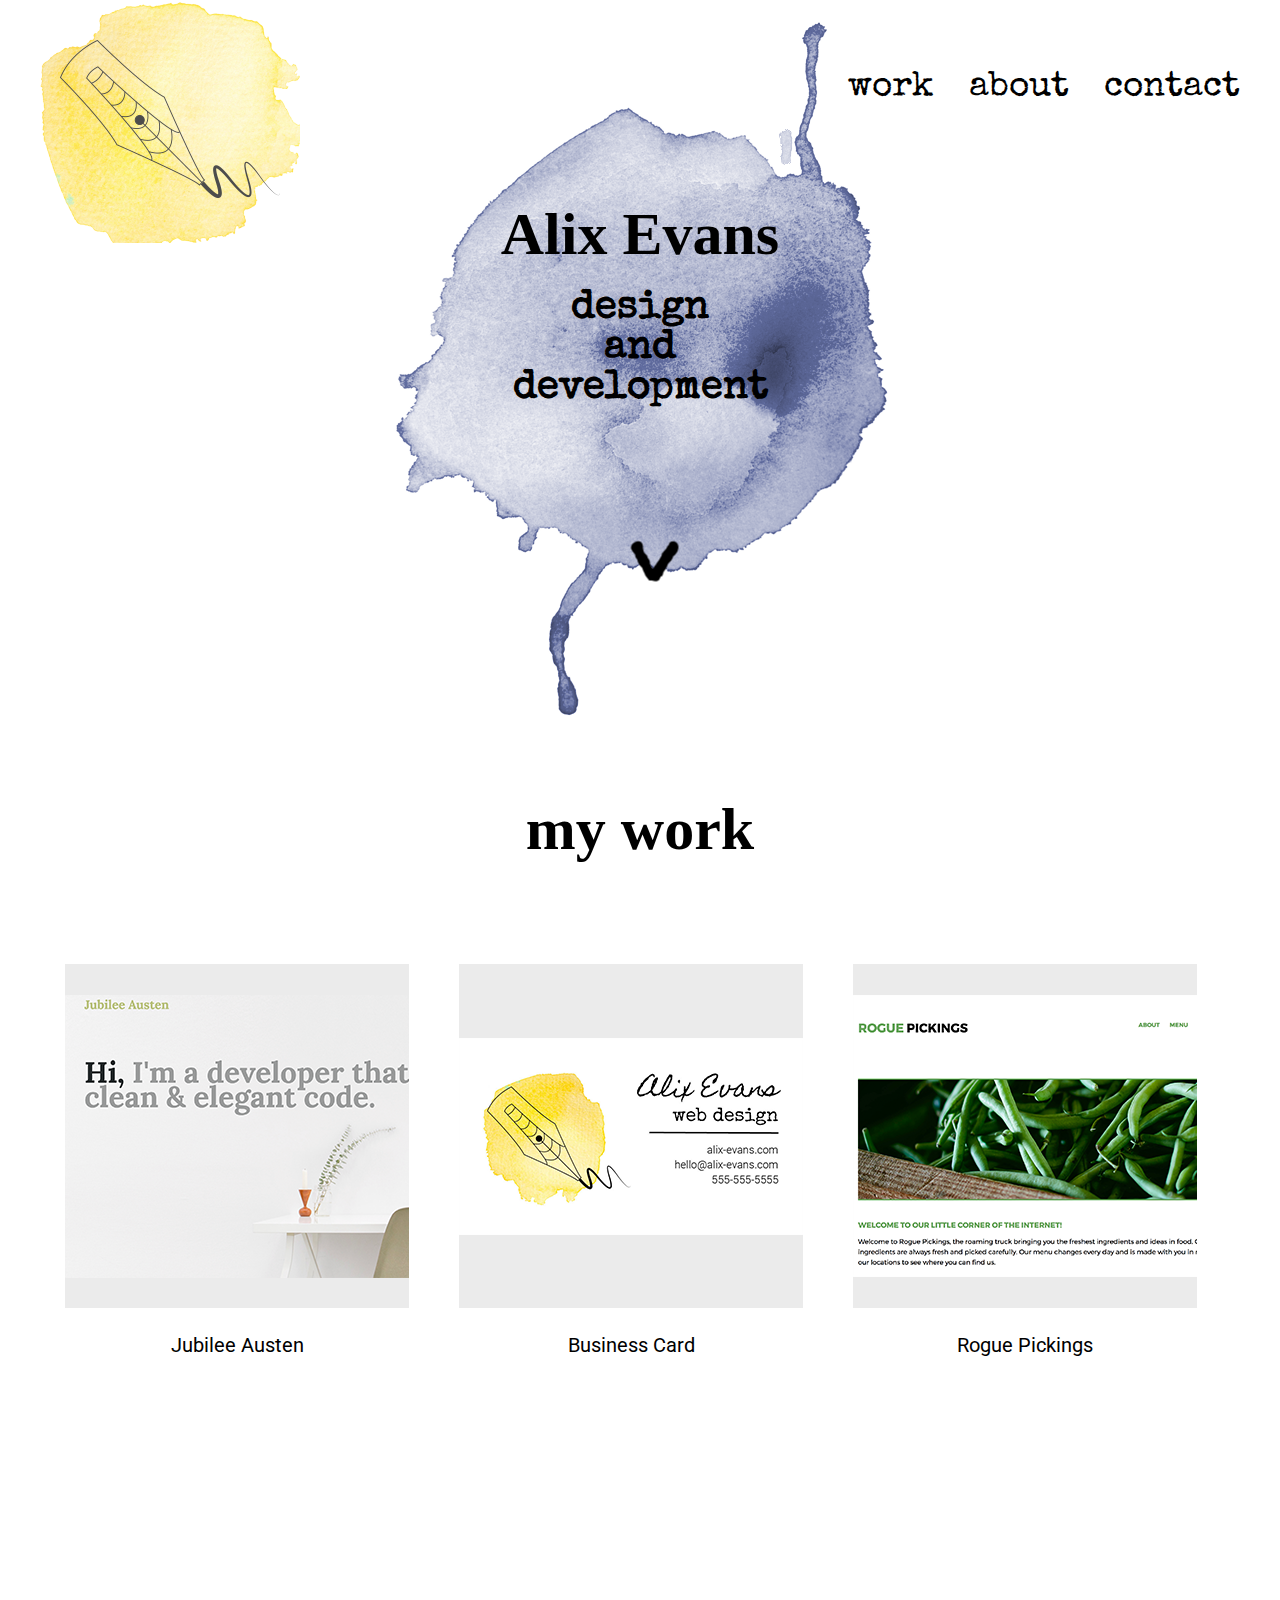
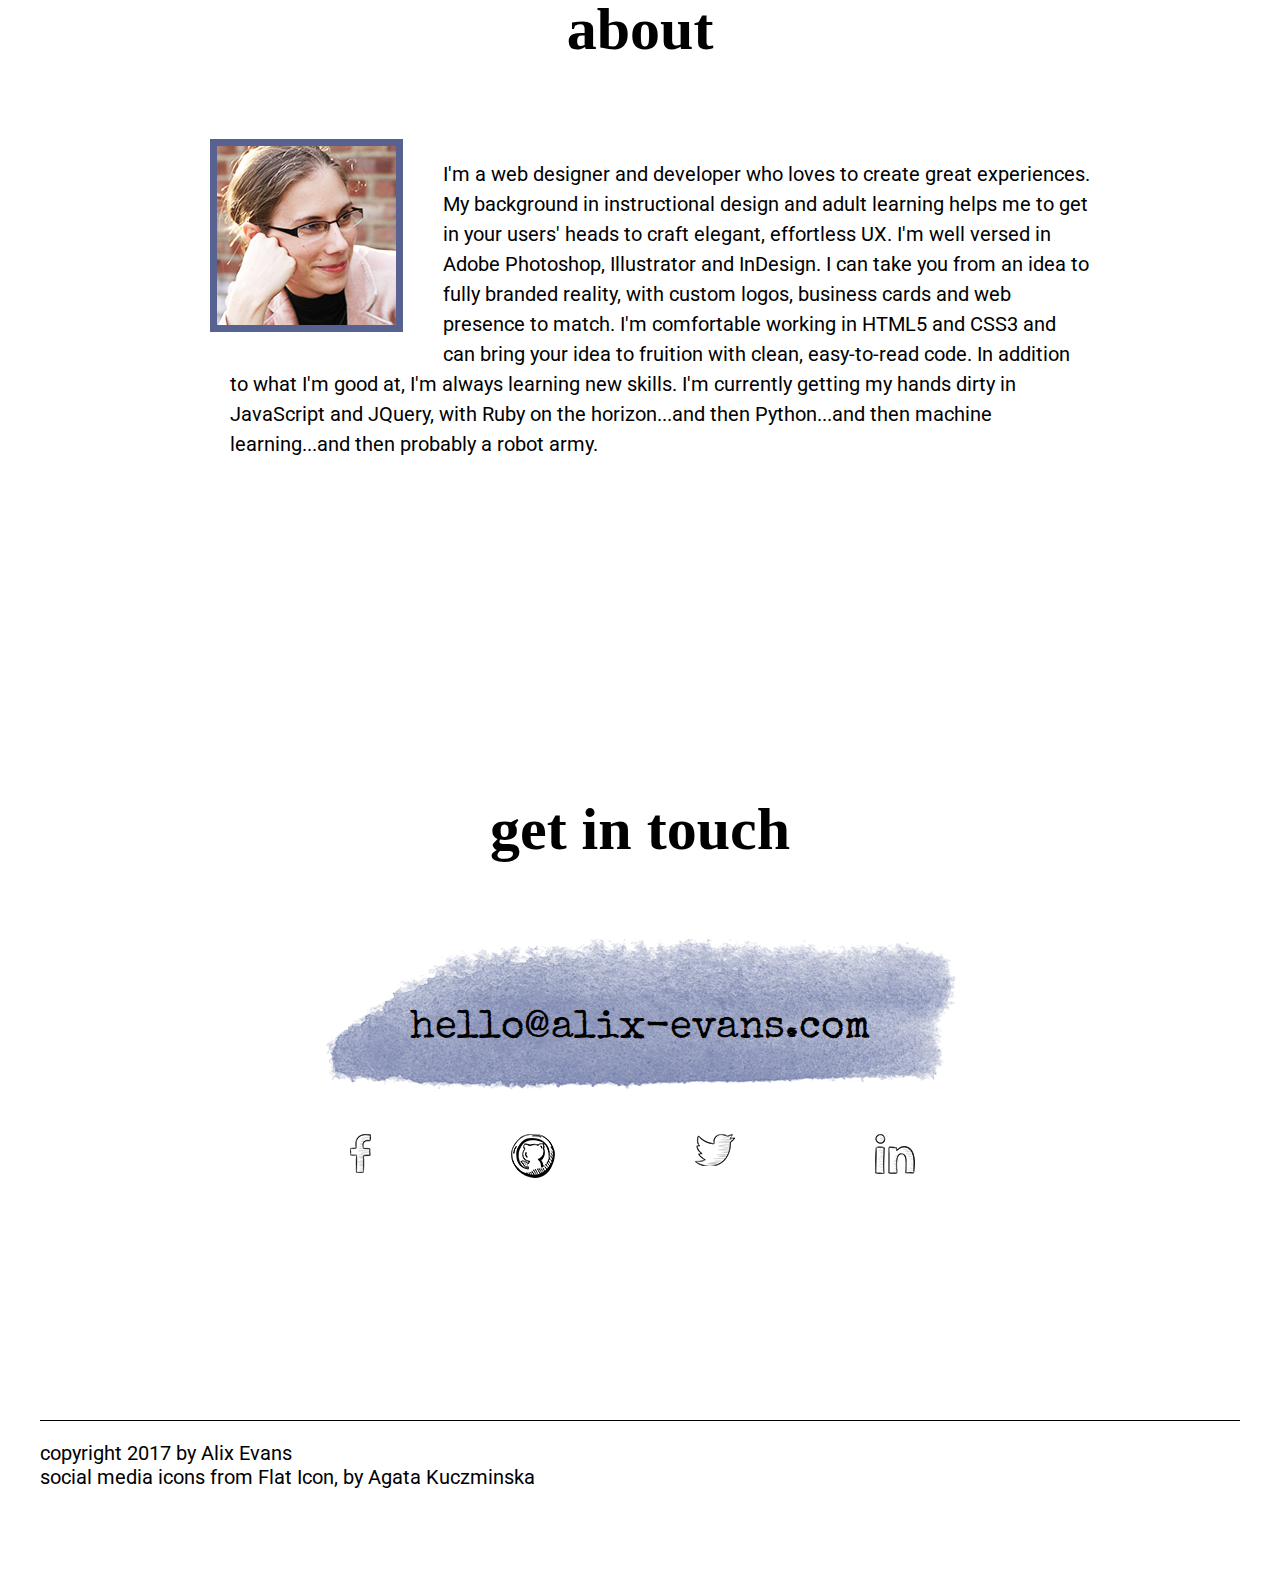
<file: index.html>
<!-- TO DO
	Fix widths of social icons so that full focus splotch shows up -->

<!-- PORTFOLIO MAIN PAGE -->

<!doctype html>
<html>
    <head>
        <title>Alix Evans | Developer</title>
        <link rel="stylesheet" href="css/normalize.css">
        <link rel="stylesheet" href="css/main.css">
        <link href="https://fonts.googleapis.com/css?family=Homemade+Apple|Roboto:300|Special+Elite" rel="stylesheet">
    </head>
    <body>
    	<header> <!-- NAV BAR -->
    		<div id="home-button" class="third-width">
    			<a href="#hero"><img src="img/logo.png" alt="pen logo" /></a>
    		</div>
    		<nav>
    			<ul>
   					<li><a href="#work">work</a></li>
   					<li><a href="#about">about</a></li>
   					<li><a href="#contact">contact</a></li>
   				</ul>
     		</nav>
    	</header>
     	<main>
     		<section id="hero"> <!-- LANDING PAGE -->
					<h1>Alix Evans</h1>
					<h3>design<br>and<br>development</h3>
					<h4><a href="#work">></a></h4> <!-- Rotate 90deg -->
			</section>
			<section id="work">  <!-- WORK  -->
				<h2>my work</h2>
				<div class="third-width project"> <!-- Jubilee -->
					<a href="jubilee-austen/jubilee.html"><img src="img/jubilee-austen.png" alt="screenshot of webpage" />
					<p>Jubilee Austen</p></a>
				</div>
				<div class="third-width project"> <!-- Card -->
					<a href="business-card/business-card.html"><img src="img/business-card.png" alt="business card" />
					<p>Business Card</p></a>
				</div>
				<div class="third-width project"> <!-- Rogue -->
					<a href="rogue-pickings/rogue.html"><img src="img/rogue-pickings.png" alt="screenshot of webpage" />
					<p>Rogue Pickings</p></a>
				</div>
			</section>
			<section id="about"> <!-- ABOUT -->
				<h2>about</h2>
				<div id="headshot">
					<img src="img/headshot.png" alt="headshot">
				</div>
				<div id="bio">
					<p>I'm a web designer and developer who loves to create great experiences.  My background in instructional design and adult learning helps me to get in your users' heads to craft elegant, effortless UX.  I'm well versed in Adobe Photoshop, Illustrator and InDesign.  I can take you from an idea to fully branded reality, with custom logos, business cards and web presence to match.  I'm comfortable working in HTML5 and CSS3 and can bring your idea to fruition with clean, easy-to-read code.  In addition to what I'm good at, I'm always learning new skills.  I'm currently getting my hands dirty in JavaScript and JQuery, with Ruby on the horizon...and then Python...and then machine learning...and then probably a robot army.</p>
				</div>
			</section>
			<section id="contact"> <!-- CONTACT -->
				<h2>get in touch</h2>
				<div id="email">
					<a href="mailto:hello@alix-evans.com" target="_blank">hello@alix-evans.com</a>
				</div>
				<div id="social-media">
					<ul>
						<li><a href="https://www.facebook.com/alixevansdev/" target="_blank"><img src="img/facebook-drawn-logo.png" alt="Facebook button" /></a></li>
						<li><a href="https://github.com/alix-evans" target="_blank"><img src="img/github-drawn-logo.png" alt="Instagram button" /></a></li>
						<li><a href="https://twitter.com/HelloAlix" target="_blank"><img src="img/twitter-drawn-logo.png" alt="Twitter button" /></a></li>
						<li><a href="https://www.linkedin.com/in/alix-evans-1066" target="_blank"><img src="img/linkedin-drawn-logo.png" alt="LinkedIn button" /></a></li>
					</ul>
				</div>
			</section>
			<footer> <!-- CREDITS -->
				<p>copyright 2017 by Alix Evans<br>social media icons from Flat Icon, by Agata Kuczminska</p>
			</footer>
		</main>
    </body>
</html>
</file>
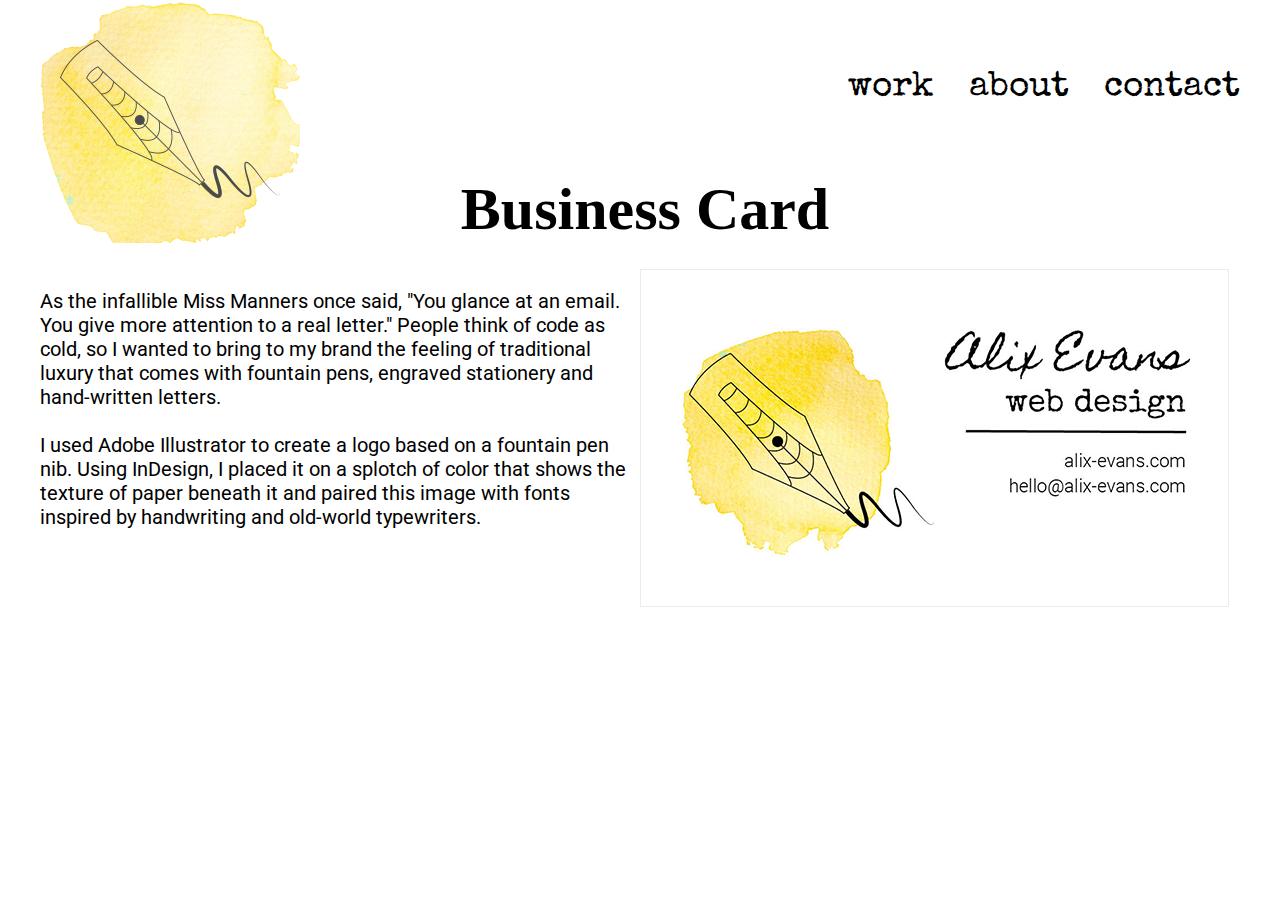
<file: business-card/business-card.html>
<!doctype html>
<html>
    <head>
         <title>Work Sample | Business Card</title>
        <link rel="stylesheet" href="css/normalize.css">
        <link rel="stylesheet" href="css/business-card.css">
        <link href="https://fonts.googleapis.com/css?family=Homemade+Apple|Roboto:300|Special+Elite" rel="stylesheet">
    </head>
    <body>
    	<header> <!-- NAV BAR -->
    		<div id="home-button" class="third-width"> 
    			<a href="../index.html"><img src="../img/logo.png" alt="pen logo" /></a>
    		</div>
    		<nav>
    			<ul>
   					<li><a href="../index.html#work">work</a></li>
   					<li><a href="../index.html#about">about</a></li> 
   					<li><a href="../index.html#contact">contact</a></li>
   				</ul>
     		</nav>
     	</header>
     	<section> <!-- PAGE TITLE -->
     		<h2>Business Card</h2>
     		<div class="half-width">
     			<p>As the infallible Miss Manners once said, "You glance at an email.  You give more attention to a real letter."  People think of code as cold, so I wanted to bring to my brand the feeling of traditional luxury that comes with fountain pens, engraved stationery and hand-written letters.<br><br>I used Adobe Illustrator to create a logo based on a fountain pen nib.  Using InDesign, I placed it on a splotch of color that shows the texture of paper beneath it and paired this image with fonts inspired by handwriting and old-world typewriters.</p>
     		</div>
     		<div class="half-width">
     			<img src="../img/business-card-no-phone.png" alt="business card" />
     		</div>
     	</section>
    </body>
</html>
</file>
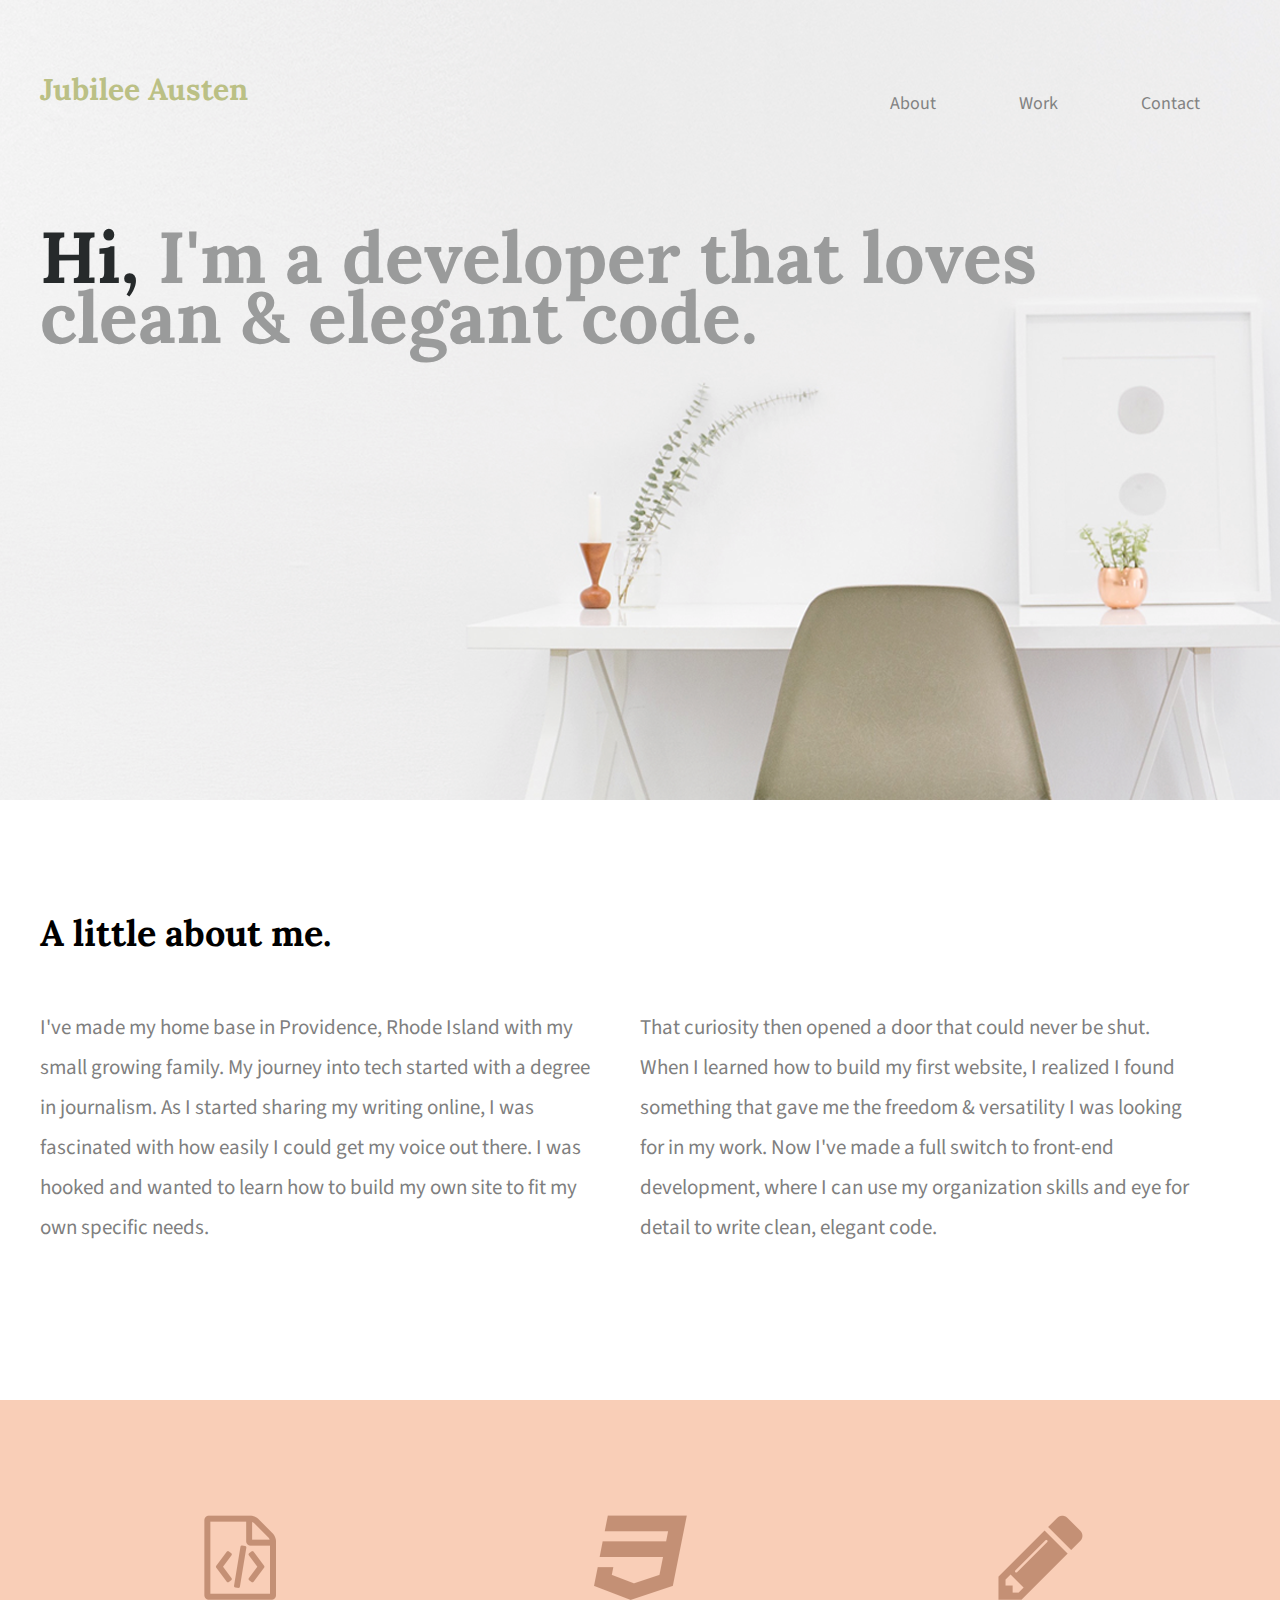
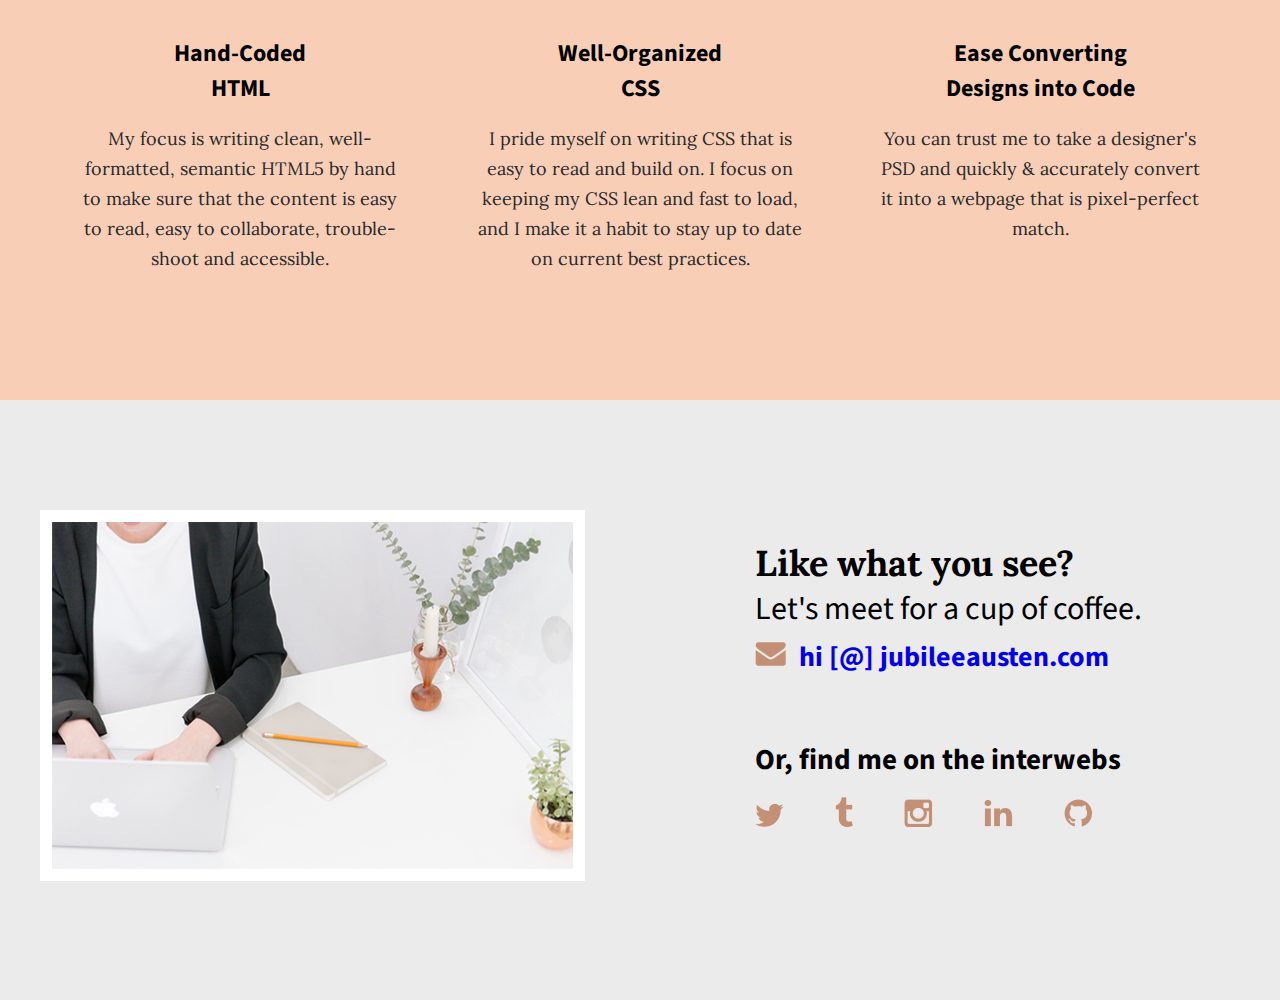
<file: jubilee-austen-site/jubilee-site.html>
<!doctype html>
<html>
   <head>
      <title>Jubilee Austen | Developer</title>
      <link rel="stylesheet" href="css/normalize.css">
      <link rel="stylesheet" href="css/main.css">
      <link href='https://fonts.googleapis.com/css?family=Source+Sans+Pro:400,700' rel='stylesheet' type='text/css'>
      <link href="https://fonts.googleapis.com/css?family=Lora:400,700" rel="stylesheet">
   </head>

<!-- CONTENT -->
   <body>

<!-- HEADER -->
      <header>
      	<div class="full-width">
      	     <div class="half-width">
      		    <h1>Jubilee Austen</h1>
      	     </div>
      	     <div class="half-width">
      		    <nav>
      			<ul>
      			   <li><a href="#about">About</a></li>
      			   <li><a href="#work">Work</a></li>
      			   <li><a href="#contact">Contact</a></li>
                        </ul>
      		    </nav>
      	     </div>
      	     <h2><span>Hi,</span> I'm a developer that loves clean &amp; elegant code.</h2>
            </div>
      </header>
      <main>

            <!-- ABOUT -->
      	<section id="about">
      		<div class="full-width">
      			<h2>A little about me.</h2>
      			<div class="half-width">
      				<p>I've made my home base in Providence, Rhode Island with my small growing family. My journey into tech started with a degree in journalism. As I started sharing my writing online, I was fascinated with how easily I could get my voice out there. I was hooked and wanted to learn how to build my own site to fit my own specific needs.</p>
      			</div>
      			<div class="half-width">
      				<p>That curiosity then opened a door that could never be shut. When I learned how to build my first website, I realized I found something that gave me the freedom &amp; versatility I was looking for in my work. Now I've made a full switch to front-end development, where I can use my organization skills and eye for detail to write clean, elegant code.</p>
      			</div>
      		</div>
      	</section>

            <!-- WORK -->
      	<section id="work">
      		<div class="full-width">
      			<div class="third-width">
      				<img src="img/html-icon.png" alt="HTML icon" />
      				<h3>Hand-Coded HTML</h3>
      				<p>My focus is writing clean, well-formatted, semantic HTML5 by hand to make sure that the content is easy to read, easy to collaborate, trouble-shoot and accessible.</p>
      			</div>
      			<div class="third-width">
      				<img src="img/css-icon.png" alt="CSS icon" />
      				<h3>Well-Organized CSS</h3>
      				<p>I pride myself on writing CSS that is easy to read and build on. I focus on keeping my CSS lean and fast to load, and I make it a habit to stay up to date on current best practices.</p>
      			</div>
      			<div class="third-width">
      				<img src="img/pencil-icon.png" alt="Pencil icon" />
      				<h3>Ease Converting Designs into Code</h3>
      				<p>You can trust me to take a designer's PSD and quickly &amp; accurately convert it into a webpage that is pixel-perfect match.</p>
      			</div>
      		</div>
      	</section>

            <!-- CONTACT -->
      	<footer id="contact">
      		<div class="full-width">
      			<div class="half-width">
                              <img src="img/contact-image.png" alt="person-typing" id="contact-img" />
      			</div>
      			<div class='half-width'>
      				<div id="contact-info">
                                    <h2>Like what you see?</h2>
                                    <h3 id="email-header">Let's meet for a cup of coffee.</h3>
                                    <a href="mailto:hi@jubileeaustin.com"><img src="img/envelope.png" alt="envelope" id="envelope" /></a>
                                    <a href="mailto:hi@jubileeaustin.com" target=_blank>hi [@] jubileeausten.com</a>
                                    <br>
                                    <br>
                                    <h4 id="socialmedia-header">Or, find me on the interwebs</h4>
                                    <ul>
                                          <li><a href="https://twitter.com" target=_blank><img src="img/twitter.png" alt="twitter icon" /></a></li>
                                          <li><a href="https://www.tumblr.com/" target=_blank><img src="img/tumblr.png" alt="tumblr icon" /></a></li>
                                          <li><a href="https://www.instagram.com/" target=_blank><img src="img/instagram.png" alt="instagram icon" /></a></li>
                                          <li><a href="https://www.linkedin.com" target=_blank><img src="img/linkedin.png" alt="linkedin icon" /></a></li>
                                          <li><a href="https://github.com/" target=_blank><img src="img/github.png" alt="github icon" /></a></li>
                                    </ul>
      				</div>
      			</div>
      		</div>
      	</footer>
      </main>
   </body>
</html>
</file>
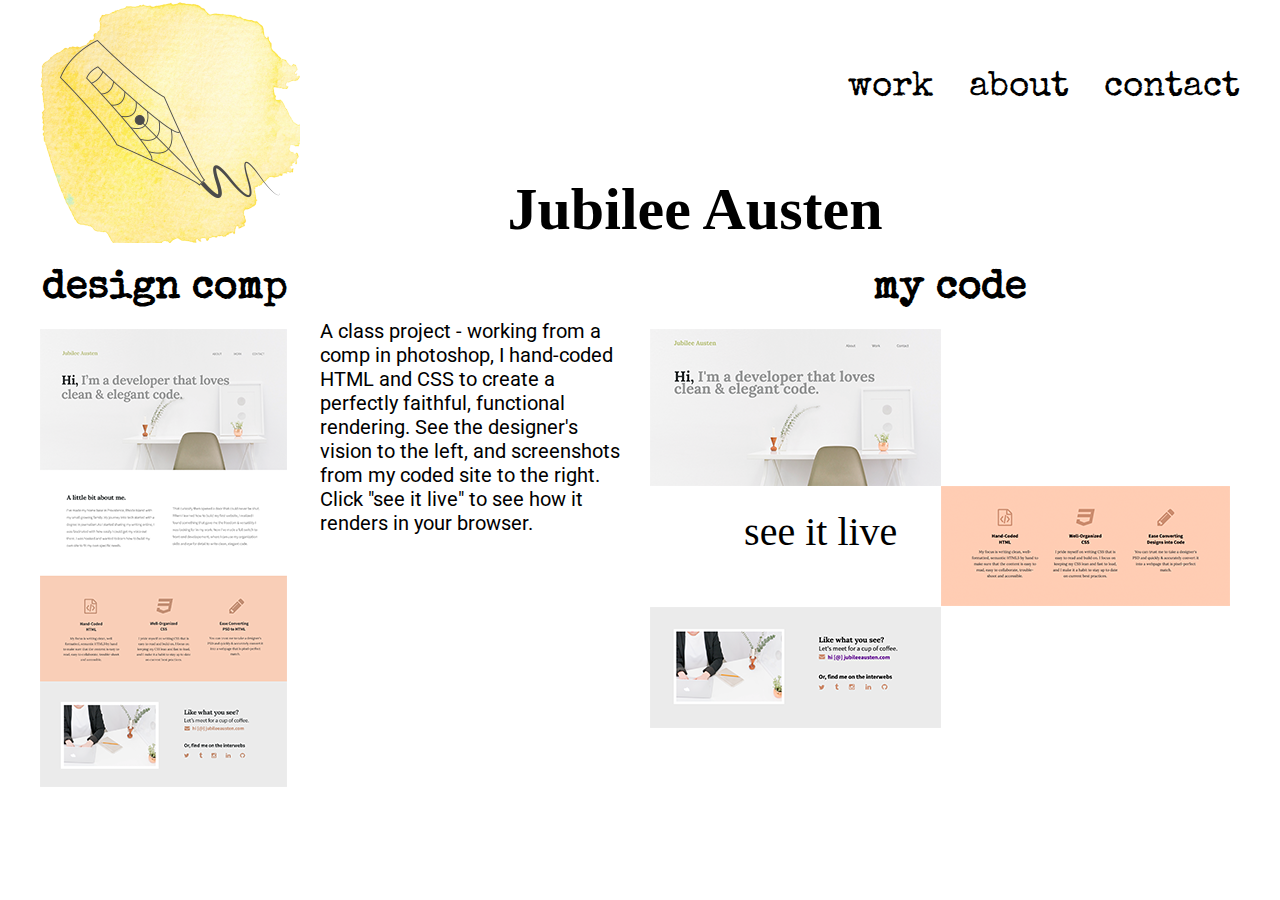
<file: jubilee-austen/jubilee.html>
<!-- JUBILEE AUSTEN WORK SAMPLE -->

<!doctype html>
<html>
    <head>
        <title>Work Sample | Jubilee Austen</title>
        <link rel="stylesheet" href="css/normalize.css">
        <link rel="stylesheet" href="css/jubilee.css">
        <link href="https://fonts.googleapis.com/css?family=Homemade+Apple|Roboto:300|Special+Elite" rel="stylesheet">
    </head>
    <body>
    	<header> <!-- NAV BAR -->
    		<div id="home-button" class="third-width"> 
    			<a href="../index.html"><img src="../img/logo.png" alt="pen logo" /></a>
    		</div>
    		<nav>
    			<ul>
   					<li><a href="../index.html#work">work</a></li>
   					<li><a href="../index.html#about">about</a></li> 
   					<li><a href="../index.html#contact">contact</a></li>
   				</ul>
     		</nav>
     	</header>
     	<section> <!-- PAGE TITLE -->
     		<h2>Jubilee Austen</h2>
     		<div class="quarter-width comp">
     			<h3>design comp</h3>
     			<img src="../img/jubilee-comp.png" alt="design comp" />
     		</div>
     		<div class="quarter-width text">
     			<p>A class project - working from a comp in photoshop, I hand-coded HTML and CSS to create a perfectly faithful, functional rendering.  See the designer's vision to the left, and screenshots from my coded site to the right.  Click "see it live" to see how it renders in your browser.</p>
     		</div>
     		<div class="quarter-width code">
     			<h3>my code</h3>
     		</div>
     		<div class="quarter-width">
     			<img src="../img/jubilee-landing.png" alt="coded landing page" />
     			<div id="live-box">
     				<a href="../jubilee-austen-site/jubilee-site.html" target="_blank">see it live</a>
     			</div>
     			<img src="../img/jubilee-contact.png" alt="coded contact page" />
     		</div>
     		<div class="quarter-width blank-box">
     			<p>transparent filler</p>
     		</div>
     		<div class="quarter-width">
     			<img src="../img/jubilee-skills.png" alt="coded skills page" />
     		</div>
     		</section>
    </body>
</html>
</file>
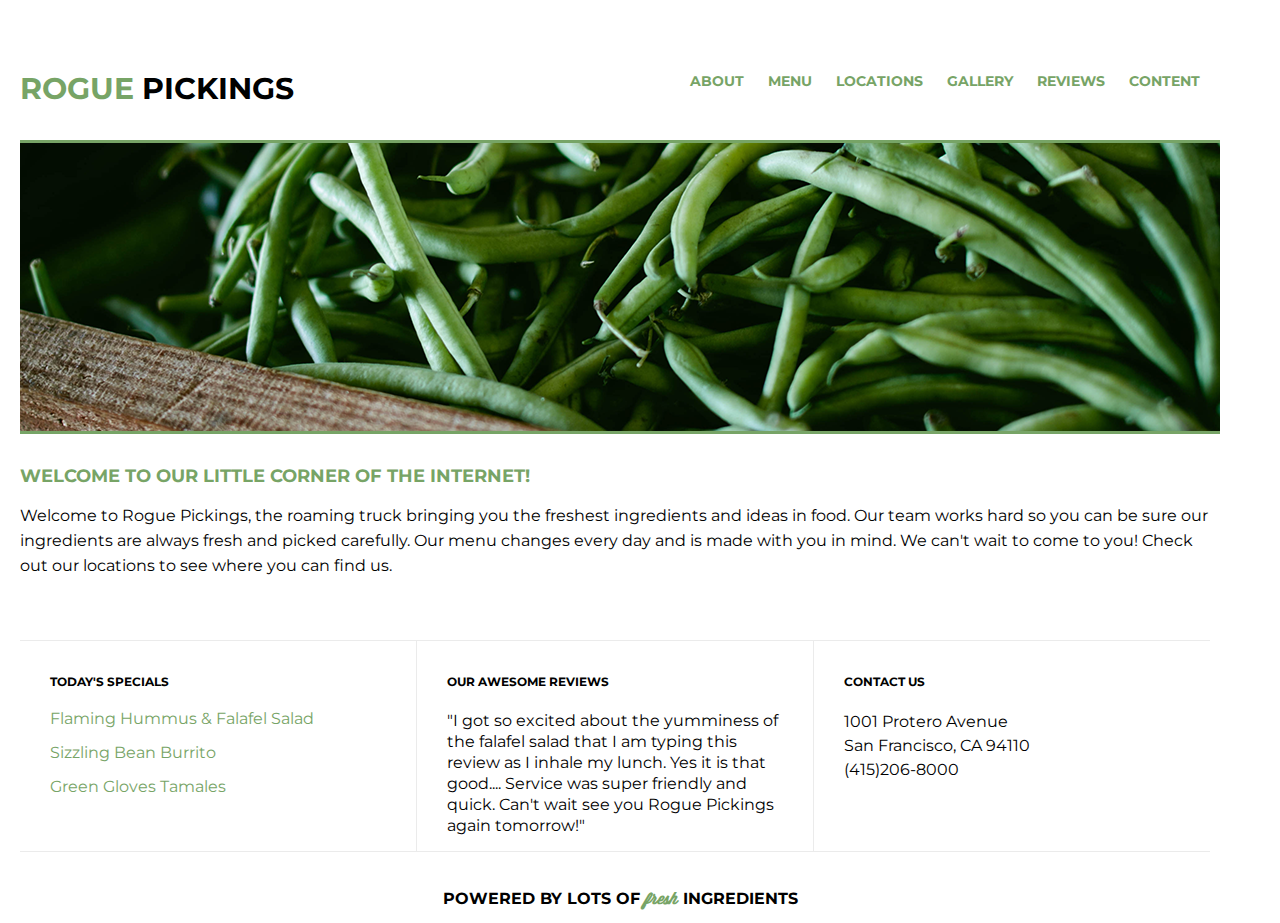
<file: rogue-pickings-site/rogue-site.html>
<!doctype html>
<html>
    <head>
        <title>Rogue Pickings</title>
        <link rel="stylesheet" href="css/normalize.css">
        <link rel="stylesheet" href="css/main.css">
        <link href="https://fonts.googleapis.com/css?family=Montserrat:400,700" rel="stylesheet">
    </head>
    <body>
    	<header>
    		<div class="third-width">
    			<h1>Rogue <span>Pickings</span></h1>
    		</div>
    		<nav>
    			<ul>
					<li>about</li>
    				<li>menu</li>
    				<li>locations</li>
    				<li>gallery</li>
    				<li>reviews</li>
    				<li>content</li>
				</ul>
    		</nav>
    	</header>
    	<section id="hero"> <!-- image of green beans -->
    		<img src="img/green-beans.png" alt="green beans" id="image" />
    	</section>
    	<section id="about">
    		<h2>Welcome to our little corner of the internet!</h2>
    		<p>Welcome to Rogue Pickings, the roaming truck bringing you the freshest ingredients and ideas in food. Our team works hard so you can be sure our ingredients are always fresh and picked carefully. Our menu changes every day and is made with you in mind. We can't wait to come to you! Check out our locations to see where you can find us.</p>
    	</section>
		<section id="info">
			<div class="third-width" id="specials">
				<h1>Today's Specials</h1>
				<p>Flaming Hummus &amp; Falafel Salad</p>
				<p>Sizzling Bean Burrito</p>
				<p>Green Gloves Tamales</p>
			</div>
			<div class= "third-width" id="review">
				<h1>Our Awesome Reviews</h1>
				<p>"I got so excited about the yumminess of the falafel salad that I am typing this review as I inhale my lunch. Yes it is that good.... Service was super friendly and quick. Can't wait see you Rogue Pickings again tomorrow!"</p>
			</div>
			<div class= "third-width" id="contact">
				<h1>Contact Us</h1>
				<p>1001 Protero Avenue<br>
				San Francisco, CA 94110<br>
				(415)206-8000</p>
			</div>
		</section>
		<footer>
			<h1>Powered by lots of <span>fresh</span> ingredients</h1>
		</footer>
    </body>
</html>
</file>
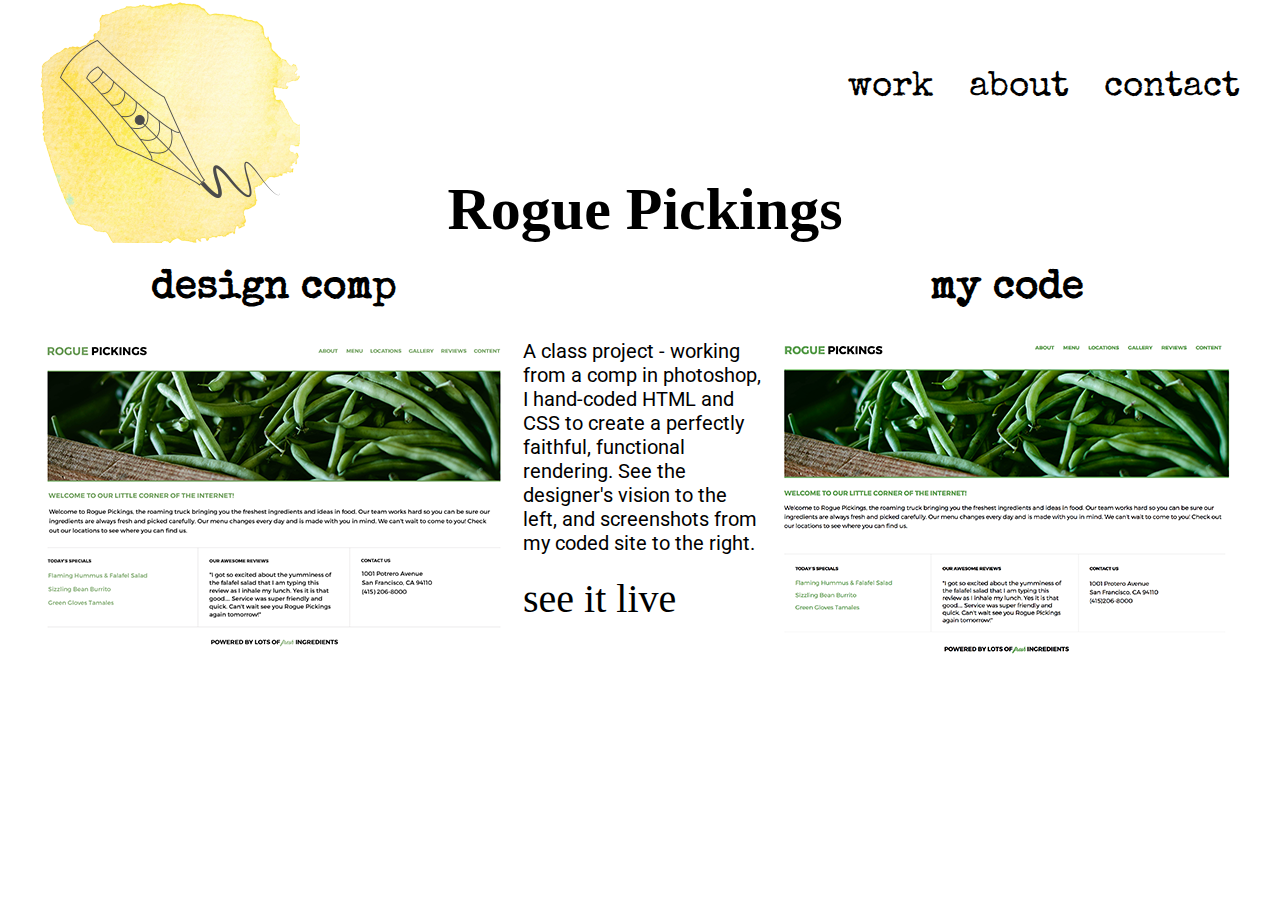
<file: rogue-pickings/rogue.html>
<!-- ROGUE PICKINGS WORK SAMPLE -->

<!doctype html>
<html>
    <head>
        <title>Work Sample | Rogue Pickings</title>
        <link rel="stylesheet" href="css/normalize.css">
        <link rel="stylesheet" href="css/rogue.css">
        <link href="https://fonts.googleapis.com/css?family=Homemade+Apple|Roboto:300|Special+Elite" rel="stylesheet">
    </head>
    <body>
        <header> <!-- NAV BAR -->
    		<div id="home-button" class="third-width"> 
    			<a href="../index.html"><img src="../img/logo.png" alt="pen logo" /></a>
    		</div>
    		<nav>
    			<ul>
   					<li><a href="../index.html#work">work</a></li>
   					<li><a href="../index.html#about">about</a></li> 
   					<li><a href="../index.html#contact">contact</a></li>
   				</ul>
     		</nav>
     	</header>
     	<section> <!-- PAGE TITLE -->
     		<h2>Rogue Pickings</h2>
            <div class="thick image">
                <h3>design comp</h3>
                <img src="../img/rogue-comp.png" alt="design comp" />
            </div>
            <div class="thin text">
                <p>A class project - working from a comp in photoshop, I hand-coded HTML and CSS to create a perfectly faithful, functional rendering.  See the designer's vision to the left, and screenshots from my coded site to the right.</p>
                <a href="../rogue-pickings-site/rogue-site.html" target="_blank">see it live</a>
            </div>
            <div class="thick image">
                <h3>my code</h3>
                <img src="../img/rogue-code.png" alt="coded landing page" />
            </div>
     	</section>
    </body>
</html>
</file>
<file: css/main.css>
body {
	font-family: 'Roboto', sans-serif;
	font-size: 20px;
	margin: 0 auto;
	max-width: 1200px;
}

.third-width {
	float: left;
	max-width: 33%;
}

.quarter-width {
	float: left;
	max-width: 25%
}

/***** NAVBAR *****/
header {
	position: fixed;
	top: 0;
	width: 1200px;
}

#home-button {
	background: url(../img/yellow-splotch-isolated.png) no-repeat 0px 2px;
	opacity: .7;
	padding: 40px 20px 40px 20px;
}

#home-button:hover {
	opacity: 1;
}

nav {
	float: right;
	padding: 50px 0 50px 0;
}

nav ul {
	background: #ffffff;
	padding: 0;
}

nav ul li {
	display: inline-block;
	padding-left: 30px;
}

nav ul li a {
	color: #000000;
	font-family: 'Special Elite', serif;
	font-size: 35px;
	text-decoration: none;
	text-transform: lowercase;
}

nav ul li a:hover {
	color: #4b5581;
}

/***** HOME *****/
#hero {
	background: url(../img/blue-splotch.png) no-repeat center;
	height: 720px;
}

/* name */
h1 {
	font-family: 'Homemade Apple', cursive;
	font-size: 60px;
	margin: 0 auto;
	padding-top: 200px;
	text-align: center;
	width: 400px;
}

/* title */
h3 {
	font-family: 'Special Elite', serif;
	font-size: 30pt;
	margin: 0 auto;
	padding-top: 20px;
	text-align: center;
	width: 400px;
}

/* down arrow */
h4 {
	font-family: 'Special Elite', serif;
	font-size: 100px;
	margin: 0 auto;
	padding-left: 175px;
	text-align: center;
	width: 20px;
	-webkit-transform: rotate(90deg);
}

h4 a{
	color: #000000;
	text-decoration: none;
}

h4 a:hover {
	color: #4b5581;
}

/***** WORK *****/
#work {
	height: 800px;
}

/***** ALL SECTION HEADINGS *****/
h2 {
	font-family: 'Homemade Apple', cursive;
	font-size: 60px;
	margin: 0 auto;
	padding: 75px 0 75px 0;
	text-align: center;
}

.project {
	padding: 25px;
}

#work a {
	color: #000000;
	text-align: center;
	text-decoration: none;
}

#work a:hover {
	color: #4b5581;
}

/***** ABOUT *****/
#about {
	height: 800px;
}

#headshot {
	float: left;
	margin: 0 40px 20px 170px;
}

#bio {
	line-height: 30px;
	margin: 0 150px 0 190px;
}

/***** CONTACT *****/
#contact {
	height: 700px;
}

#email {
	background: url(../img/send-splotch.png) no-repeat center;
	height: 150px;
	margin: 0 auto;
}

#email a {
	color: #000000;
	display: block;
	font-family: 'Special Elite', serif;
	font-size: 40px;
	margin: 0 auto;
	padding: 70px 0 0 0;
	text-align: center;
	text-decoration: none;
	width: 600px;
}

#email a:hover {
	color: #4b5581;
}

#social-media {
	margin: 0 auto;
	width: 800px;
}

#social-media ul li {
	float: left;
	list-style-type: none;
	margin: 0 45px 0 45px;
	padding: 25px;
}

#social-media ul li:hover {
	background: url(../img/sm-focus-splotch.png) no-repeat center;
}

/***** FOOTER *****/
footer {
	border-top: 1px solid black;
	height: 150px;
</file>
<file: business-card/css/business-card.css>
body {
	font-family: 'Roboto', sans-serif;
	font-size: 20px;
	margin: 0 auto;
	max-width: 1200px;
}

.third-width {
	float: left;
	max-width: 33%;
}

.half-width {
	float: left;
	max-width: 50%;
}

/***** NAVBAR *****/
#home-button {
	background: url(../../img/yellow-splotch-isolated.png) no-repeat 0px 2px;
	opacity: .7;
	padding: 40px 20px 40px 20px;
}

#home-button:hover {
	opacity: 1;
}

nav {
	float: right;
	padding-top: 50px;
}

nav ul {
	background: #ffffff;
	padding: 0;
}

nav ul li {
	display: inline-block;
	padding-left: 30px;
}

nav ul li a {
	color: #000000;
	font-family: 'Special Elite', serif;
	font-size: 35px;
	text-decoration: none;
	text-transform: lowercase;
}

nav ul li a:hover {
	color: #4b5581;
}

/**** HEADINGS *****/
h3 {
	font-family: 'Special Elite', serif;
	font-size: 30pt;
	margin: 0 auto;
	padding: 20px;
	text-align: center;
	width: 400px;
}


/***** WORK SAMPLE TITLES *****/
h2 {
	font-family: 'Homemade Apple', cursive;
	font-size: 60px;
	margin: 0 auto;
	padding: 175px 0 25px 0;
	text-align: center;
	width: 700px;
}

.half-width img {
	border: 1px solid #ebebeb;
}
</file>
<file: jubilee-austen-site/css/main.css>
/***** BASE STYLES *****/
body {
	font-family: 'Source Sans Pro', sans-serif;
}

#about, #work, #contact {
	height: 600px;
}

/***** GRID *****/
.full-width {
	width: 1200px;
	margin: 0 auto;
}

.half-width {
	width: 600px;
	margin: 0 auto;
	float: left;
}

.third-width {
	width: 400px;
	margin: 0 auto;
	float: left;
}

/**** HEADER ****/
header {
    height: 800px;
    background: url('../img/full-background.png');
    background-size: cover;
}

header h1 { 
    font-family: 'Lora', serif; 
    font-size: 30px;
    color: #bbc085;
    padding: 50px 0;
}

nav {
    float: right; 
    padding: 75px 40px;
}
nav ul li{
    display: inline-block;
}
nav ul li a {
    text-transform: capitalize;
    text-decoration: none;
    font-size: 18px;
    color: #828282;
    padding-left: 80px; 
}

header h2 {
    width: 1000px;
    clear: both;
    font-family: 'Lora', serif;
    font-size: 72px;
    line-height: 60px;
    color: #9a9b9b;
    padding: 20px 0;
}
header h2 span {
    color: #262a2b;
}

/***** ABOUT *****/
#about .full-width {
	padding: 80px 0;
}

#about h2 {
	font-family: 'Lora', serif;
	font-size: 36px;
}

#about p {
	font-size: 21px;
	color: #7f7f7f;
	line-height: 40px;
	padding-right: 50px;
}

/***** WORK *****/
#work {
	background: #f9ceb7;
	text-align: center;
}

#work .full-width {
	padding: 115px 0;
}

#work img {
	padding-bottom: 30px;
}

#work h3 {
	font-size: 24px;
	width: 190px;
	margin: 0 auto;
}

#work p {
	font-family: 'Lora', serif;
	font-size: 18px;
	line-height: 30px;
	color: #262a2b;
	padding: 0 35px;
}

/***** CONTACT *****/
#contact {
	background: #ebebeb;
}

#contact .full-width {
	padding: 110px 0;
}

#contact-img {
	border: 12px solid #ffffff;
}

#contact h2, #email-header, #socialmedia-header, #contact ul {
	padding-left: 115px;
}

#envelope {
	padding: 0 10px 0 115px;
}

#contact h2 {
    font-family: 'Lora', serif;
    font-size: 36px;
}
#email-header{
    font-size: 32px;
    font-weight: normal;
    margin: -30px 0 5px 0;
}
#socialmedia-header {
    font-weight: bold;
    font-size: 29px;
    margin: 40px 0 0 0;
}
#contact a {
    text-decoration: none;
    color: #49075;
    font-weight: bold;
    font-size: 28px;
}

#contact ul {
    list-style: none;
}
#contact ul li {
     display: inline-block;
}
#contact ul img {
    padding-right: 48px;
}
</file>
<file: jubilee-austen/css/jubilee.css>
body {
	font-family: 'Roboto', sans-serif;
	font-size: 20px;
	margin: 0 auto;
	max-width: 1200px;
}

.third-width {
	float: left;
	max-width: 33%;
}

.quarter-width {
	float: left;
	max-width: 25%
}

/***** NAVBAR *****/
#home-button {
	background: url(../../img/yellow-splotch-isolated.png) no-repeat 0px 2px;
	opacity: .7;
	padding: 40px 20px 40px 20px;
}

#home-button:hover {
	opacity: 1;
}

nav {
	float: right;
	padding-top: 50px;
}

nav ul {
	background: #ffffff;
	padding: 0;
}

nav ul li {
	display: inline-block;
	padding-left: 30px;
}

nav ul li a {
	color: #000000;
	font-family: 'Special Elite', serif;
	font-size: 35px;
	text-decoration: none;
	text-transform: lowercase;
}

nav ul li a:hover {
	color: #4b5581;
}

/***** HEADINGS *****/
h3 {
	font-family: 'Special Elite', serif;
	font-size: 30pt;
	margin: 0 auto;
	padding: 20px;
	text-align: center;
	width: 400px;
}


/***** WORK SAMPLE TITLES *****/
h2 {
	font-family: 'Homemade Apple', cursive;
	font-size: 60px;
	margin: 0 auto;
	padding: 175px 0 25px 100px;
	text-align: center;
	width: 800px;
}

.comp {
	float: left;
	width: 250px;
}

.comp h3 {
	font-family: 'Special Elite', serif;
	font-size: 30pt;
	padding: 0 0 20px 0;
	text-align: center;
	width: 250px;
}

.text {
	padding: 30px;
}

.code h3 {
	font-family: 'Special Elite', serif;
	font-size: 30pt;
	padding: 0 0 20px 150px;
	text-align: center;
	width: 300px;
}

.blank-box {
	height: 157px;
	opacity: 0;
}

#live-box {
	height: 116px;
	position: relative;
}

#live-box a{
	color: #000000;
	font-family: 'Homemade Apple', cursive;
	font-size: 40px;
	position: absolute;
	right: 15%;
	top: 15%;
	text-align: center;
	text-decoration: none;
}
#live-box a:hover {
	color: #4b5581;
}
</file>
<file: rogue-pickings-site/css/main.css>
/***** ROGUE PICKINGS STYLESHEET *****/

/***** BASE STYLES *****/
@font-face {
	font-family: 'Wisdom Script';
	src: url('wisdom-script-aj.otf') format('opentype');
}

body {
	font-family: 'Montserrat', sans-serif;
	max-width: 1200px;
	padding-left: 20px;
}

/***** GRID *****/
.half-width {
	width: 50%;
	margin: 0 auto;
}

.third-width {
	height: 210px;
	width: 28%;
	margin: 0 auto;
	float: left;
}

/***** HEADER *****/
header {
	color: #77a466;
	height: 140px;
	text-transform: uppercase;
}

header h1 {
	font-size: 30px;
	padding: 50px 0;
}

header span {
	color: #000000;
}

nav {
	float: right;
	padding: 55px 20px;
}

nav ul li {
	font-size: 14px;
	font-weight: bold;
	display: inline-block;
	padding-left: 20px;
	text-transform: uppercase;
}

/***** IMAGE *****/
#hero {
	height: 310px;
	position: relative;
}

#image {
	border: 3px solid #77a466;
	border-right-style: hidden;
	border-left-style: hidden;
	margin: 0 auto;
	position: absolute;
	left: 0;
	top: 0;
}

/***** ABOUT *****/
#about {
	height: 175px;
}

#about h2 {
	color:  #77a466;
	font-size: 18px;
	text-transform: uppercase;
}

#about p {
	font-size: 16px;
	line-height: 25px;
}

/***** INFO *****/
#info .third-width {
	float: left;
	height: 160px;
	padding: 20px 30px 30px 30px;
}

#info h1 {
	font-size: 12px;
	line-height: 25px;
	text-transform: uppercase;
}

#info p {
	font-size: 16px;
	line-height: 21px;
}

#specials {
	border-color: #ebebeb;
	border-style: solid;
	border-left-style: none;
	border-right-style: none;
	border-width: 1px;
}

#specials p {
	color: #77a466;
	font-size: 16px;
	line-height: 18px;
}

#review {
	border-color: #ebebeb;
	border-style: solid;
	border-width: 1px;
}

#contact {
	border-color: #ebebeb;
	border-style: solid;
	border-left-style: none;
	border-right-style: none;
	border-width: 1px;
}

#contact p {
	line-height: 24px;
}

/***** FOOTER *****/
footer h1{
	clear: both;
	font-size: 16px;
	line-height: 23px;
	padding-top: 35px;
	text-align: center;
	text-transform: uppercase;
}

footer span{
	color: #77a466;
	font-family: 'Wisdom Script';
	text-transform: lowercase;
}
</file>
<file: rogue-pickings/css/rogue.css>
body {
	font-family: 'Roboto', sans-serif;
	font-size: 20px;
	margin: 0 auto;
	max-width: 1200px;
}

.third-width {
	float: left;
	max-width: 33%;
}

.quarter-width {
	float: left;
	max-width: 25%
}

.thick {
	float: left;
	max-width: 80%;
}

.thin {
	float: left;
	max-width: 20%;
}

/***** NAVBAR *****/
#home-button {
	background: url(../../img/yellow-splotch-isolated.png) no-repeat 0px 2px;
	opacity: .7;
	padding: 40px 20px 40px 20px;
}

#home-button:hover {
	opacity: 1;
}

nav {
	float: right;
	padding-top: 50px;
}

nav ul {
	background: #ffffff;
	padding: 0;
}

nav ul li {
	display: inline-block;
	padding-left: 30px;
}

nav ul li a {
	color: #000000;
	font-family: 'Special Elite', serif;
	font-size: 35px;
	text-decoration: none;
	text-transform: lowercase;
}

nav ul li a:hover {
	color: #4b5581;
}

/**** HEADINGS *****/
h3 {
	font-family: 'Special Elite', serif;
	font-size: 30pt;
	margin: 0 auto;
	padding: 20px;
	text-align: center;
	width: 400px;
}


/***** WORK SAMPLE TITLES *****/
h2 {
	font-family: 'Homemade Apple', cursive;
	font-size: 60px;
	margin: 0 auto;
	padding: 175px 0 25px 0;
	text-align: center;
	width: 700px;
}

.image {
	float: left;
}

.image h3 {
	font-family: 'Special Elite', serif;
	font-size: 30pt;
	padding: 0 0 20px 0;
	text-align: center;
}

.text {
	padding: 50px 15px 0 15px;
}

.text a {
	color: #000000;
	font-family: 'Homemade Apple', cursive;
	font-size: 40px;
	text-decoration: none;
}

.text a:hover {
	color: #4b5581;
}
</file>
